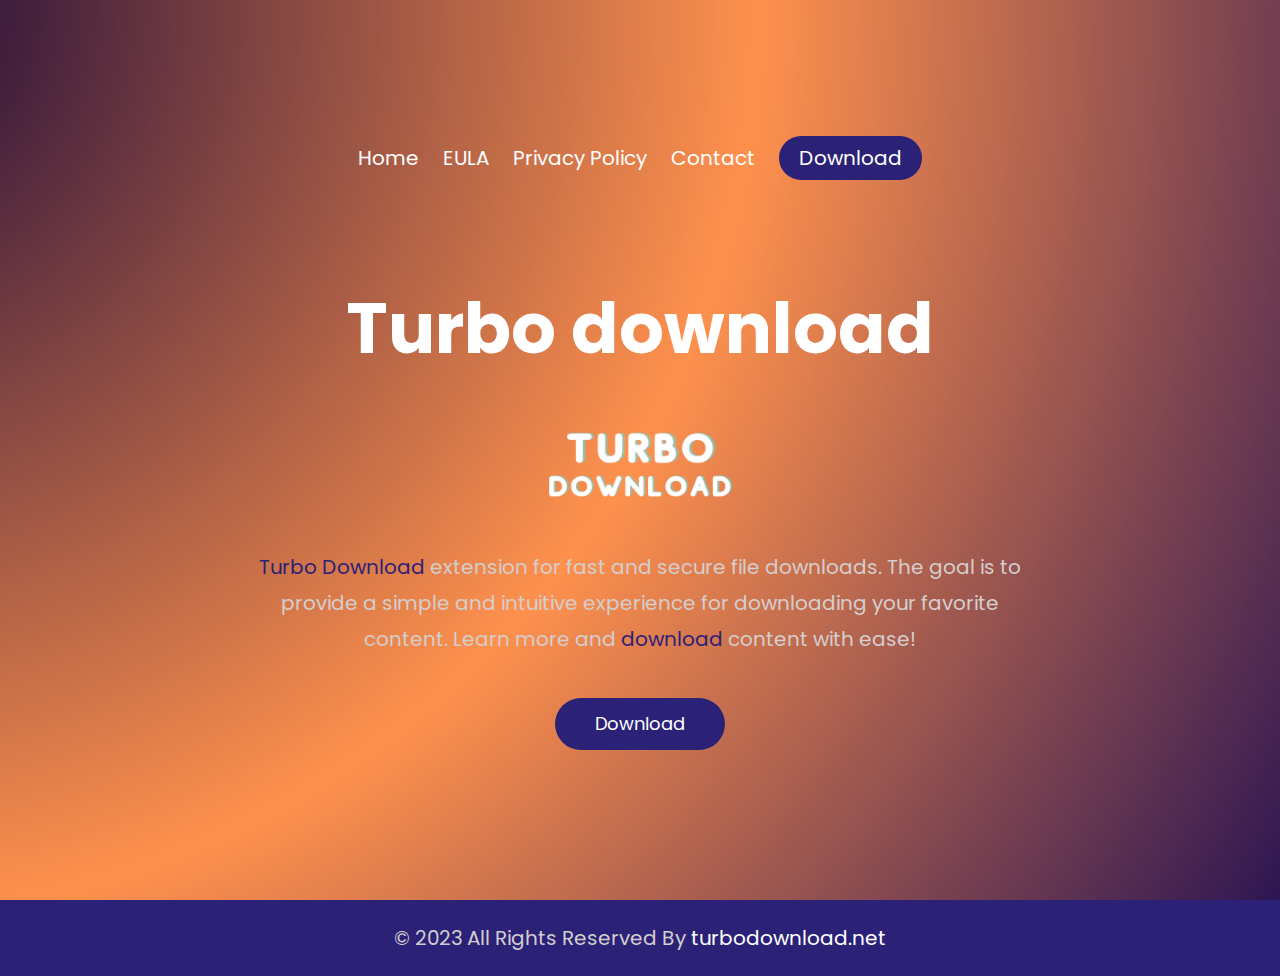
<file: index.html>
<!DOCTYPE html>
<html lang="en">
<head>
    <meta charset="UTF-8">
    <meta name="viewport" content="width=device-width, initial-scale=1.0">
    
    <title>Turbo download</title>

    <link rel="stylesheet" href="style.css">
    <link rel="icon" href="Images/favicon.png" type="image/gif" />
    <link href="https://fonts.googleapis.com/css?family=Poppins:400,700|Righteous&display=swap" rel="stylesheet">
</head>
<body>

    <section class="section-1">
        <div>
            <ul>
                <li><a href="index.html">Home</a></li>
                <li><a href="eula.html">EULA</a></li>
                <li><a href="privacy.html">Privacy Policy</a></li>
                <li><a href="contact.html">Contact</a></li>
                <li><a href="#" class="last-child">Download</a></li>
            </ul>
        </div>
        <div class="container-1">
            <h1 class="heading-turbo">Turbo download</h1>
            <img src="Images/logo.png" class="logo">
            <p><span>Turbo Download</span> extension for fast and secure file downloads.
                The goal is to provide a simple and intuitive experience for downloading your favorite content.
                Learn more and <span>download</span> content with ease!
            </p>
            <a href="#" class="read_bt">Download</a>
        </div>

        
    </section>
      
    <footer>
        <div class="container">
          <div class="footer-content">
            <p>&copy; 2023 All Rights Reserved By <a href="https://turbodownload.net/" class="footer_link">turbodownload.net</a></p>
      </footer>

</body>
</html>
</file>
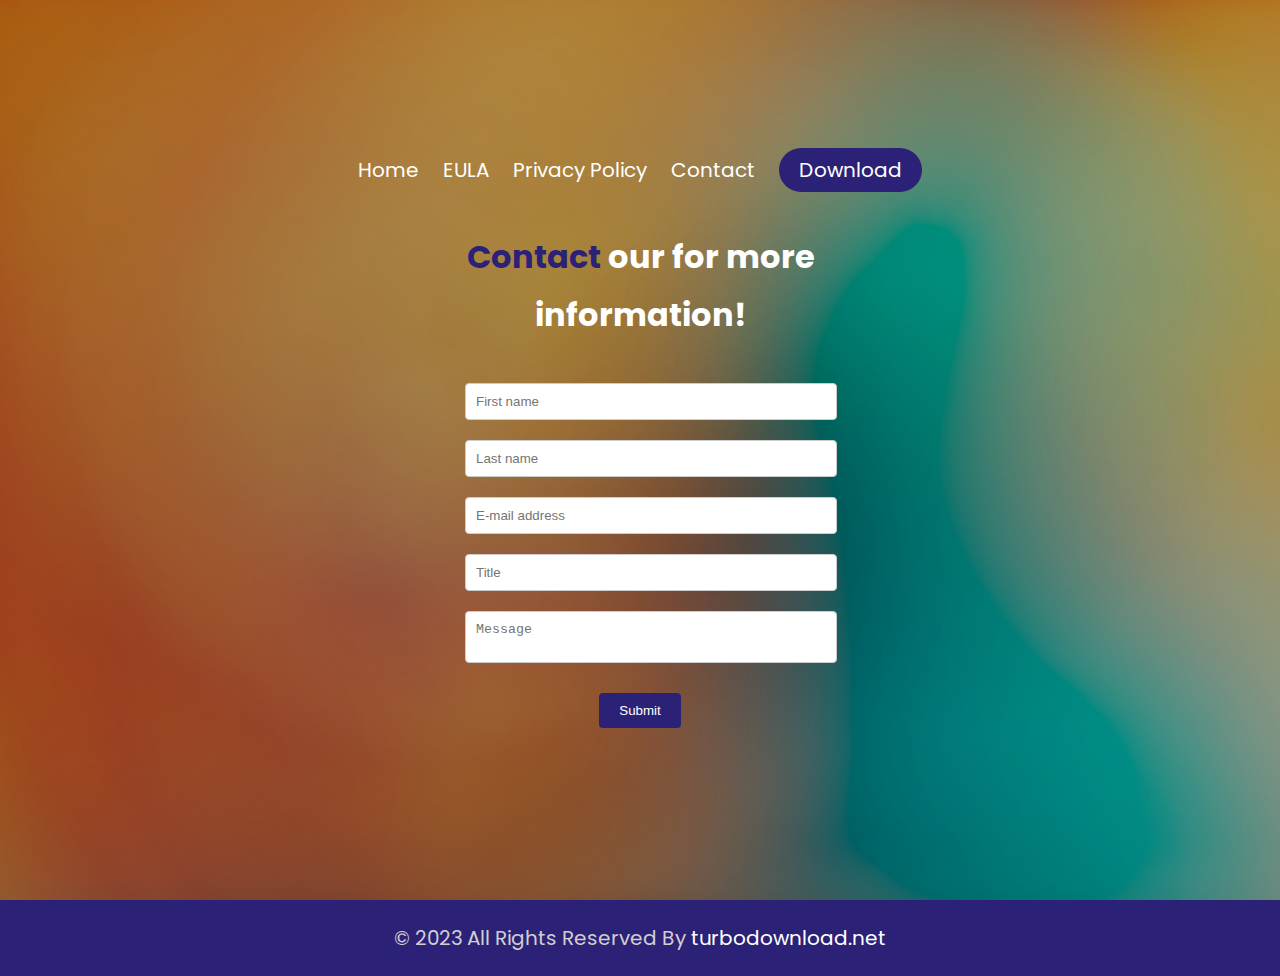
<file: contact.html>
<!DOCTYPE html>
<html lang="en">
<head>
    <meta charset="UTF-8">
    <meta name="viewport" content="width=device-width, initial-scale=1.0">
    
    <title>Contact</title>

    <link rel="stylesheet" href="style.css">
    <link rel="stylesheet" href="style_for_contact.css">
    <link rel="icon" href="Images/favicon.png" type="image/gif" />
    <link href="https://fonts.googleapis.com/css?family=Poppins:400,700|Righteous&display=swap" rel="stylesheet">
</head>
<body>

    <section class="section-4">
        <div>
            <ul>
                <li><a href="index.html">Home</a></li>
                <li><a href="eula.html">EULA</a></li>
                <li><a href="privacy.html">Privacy Policy</a></li>
                <li><a href="contact.html">Contact</a></li>
                <li><a href="#" class="last-child">Download</a></li>
            </ul>
        </div>

        <div class="contact-form">
            <h2><span>Contact</span> our for more information!</h2>
            <form>
              <div class="form-group">
                <input type="text" id="first_name" placeholder="First name" required>
              </div>
              <div class="form-group">
                <input type="text" id="last_name" placeholder="Last name" required>
              </div>
              <div class="form-group">
                <input type="text" id="email_address" placeholder="E-mail address" required>
              </div>
              <div class="form-group">
                <input type="text" id="title" placeholder="Title" required>
              </div>
              <div class="form-group">
                <textarea id="message" placeholder="Message" required></textarea>
              </div>
              <div class="form-group">
                <button type="submit">Submit</button>
              </div>
            </form>
          </div>  

               
    </section>

    <footer>
      <div class="container">
        <div class="footer-content">
          <p>&copy; 2023 All Rights Reserved By <a href="https://turbodownload.net/" class="footer_link">turbodownload.net</a></p>
    </footer>   

    
</body>
</html>
</file>
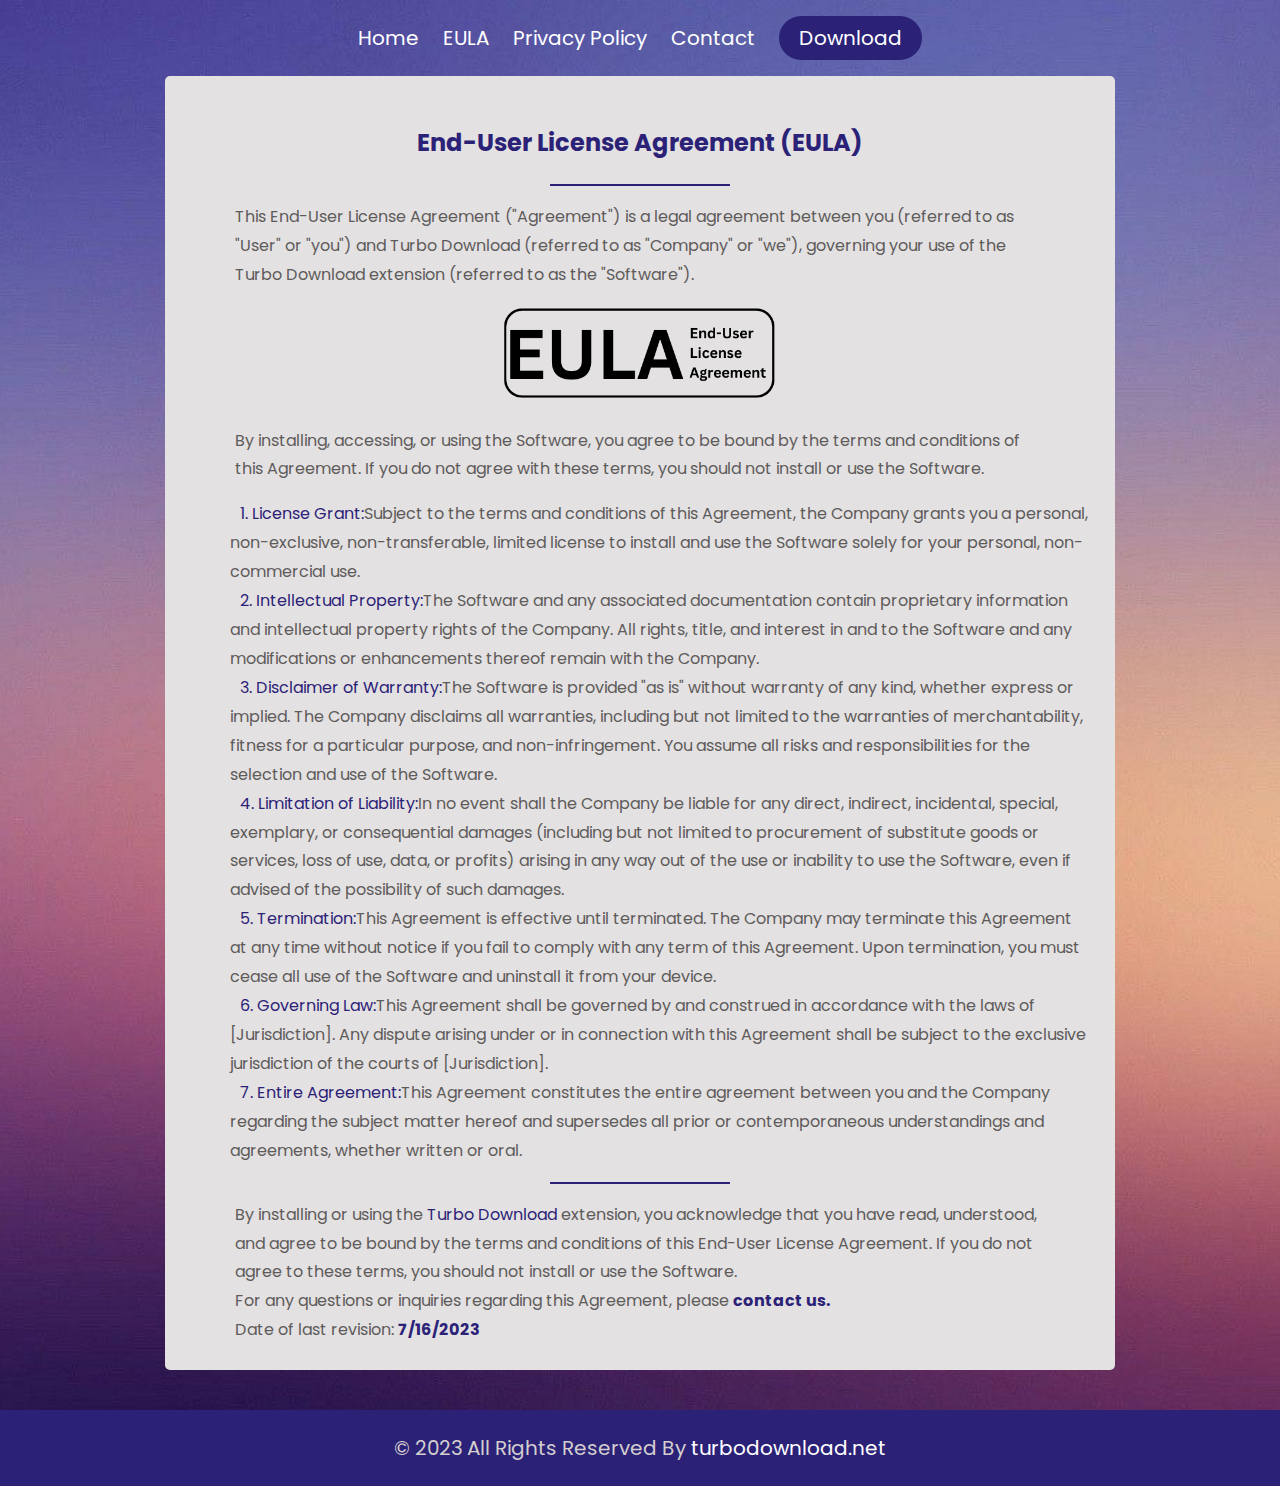
<file: eula.html>
<!DOCTYPE html>
<html lang="en">
<head>
    <meta charset="UTF-8">
    <meta name="viewport" content="width=device-width, initial-scale=1.0">
    
    <title>EULA</title>

    <link rel="stylesheet" href="style.css">
    <link rel="icon" href="Images/favicon.png" type="image/gif" />
    <link href="https://fonts.googleapis.com/css?family=Poppins:400,700|Righteous&display=swap" rel="stylesheet">
</head>
<body>

    <section class="section-2">
        <div>
            <ul>
                <li><a href="index.html">Home</a></li>
                <li><a href="eula.html">EULA</a></li>
                <li><a href="privacy.html">Privacy Policy</a></li>
                <li><a href="contact.html">Contact</a></li>
                <li><a href="#" class="last-child">Download</a></li>
            </ul>
        </div>

        <div class="box">
            <h2>End-User License Agreement (EULA)</h2>
            <hr>
            <div class="txt-for-eula">
                <p>This End-User License Agreement ("Agreement") is a legal agreement between you (referred to as "User" or "you") and Turbo Download (referred to as "Company" or "we"), governing your use of the Turbo Download extension (referred to as the "Software").</p>
                <img src="Images/eula_logo.png" alt="EULA Logo">
                <p>By installing, accessing, or using the Software, you agree to be bound by the terms and conditions of this Agreement. If you do not agree with these terms, you should not install or use the Software.</p>
                <ol class="list-of-privacy">
                    <li><span>License Grant:</span>Subject to the terms and conditions of this Agreement, the Company grants you a personal, non-exclusive, non-transferable, limited license to install and use the Software solely for your personal, non-commercial use.</li><br>
                    <li><span>Intellectual Property:</span>The Software and any associated documentation contain proprietary information and intellectual property rights of the Company. All rights, title, and interest in and to the Software and any modifications or enhancements thereof remain with the Company.</li><br>
                    <li><span>Disclaimer of Warranty:</span>The Software is provided "as is" without warranty of any kind, whether express or implied. The Company disclaims all warranties, including but not limited to the warranties of merchantability, fitness for a particular purpose, and non-infringement. You assume all risks and responsibilities for the selection and use of the Software.</li><br>
                    <li><span>Limitation of Liability:</span>In no event shall the Company be liable for any direct, indirect, incidental, special, exemplary, or consequential damages (including but not limited to procurement of substitute goods or services, loss of use, data, or profits) arising in any way out of the use or inability to use the Software, even if advised of the possibility of such damages.</li><br>
                    <li><span>Termination:</span>This Agreement is effective until terminated. The Company may terminate this Agreement at any time without notice if you fail to comply with any term of this Agreement. Upon termination, you must cease all use of the Software and uninstall it from your device.</li><br>
                    <li><span>Governing Law:</span>This Agreement shall be governed by and construed in accordance with the laws of [Jurisdiction]. Any dispute arising under or in connection with this Agreement shall be subject to the exclusive jurisdiction of the courts of [Jurisdiction].</li><br>
                    <li><span>Entire Agreement:</span>This Agreement constitutes the entire agreement between you and the Company regarding the subject matter hereof and supersedes all prior or contemporaneous understandings and agreements, whether written or oral.</li>
                </ol>
                <hr>
                <p class="txt-about">By installing or using the <span>Turbo Download</span> extension, you acknowledge that you have read, understood, and agree to be bound by the terms and conditions of this End-User License Agreement. If you do not agree to these terms, you should not install or use the Software.<br>
                    For any questions or inquiries regarding this Agreement, please <a href="contact.html" class="txt-contact"><b>contact us.</b></a><br>
                    Date of last revision: <b>7/16/2023</b></p>
            </div>
        </div>

        <footer>
            <div class="container">
              <div class="footer-content">
                <p>&copy; 2023 All Rights Reserved By <a href="https://turbodownload.net/" class="footer_link">turbodownload.net</a></p>
        </footer>

    </section>

</body>
</html>
</file>
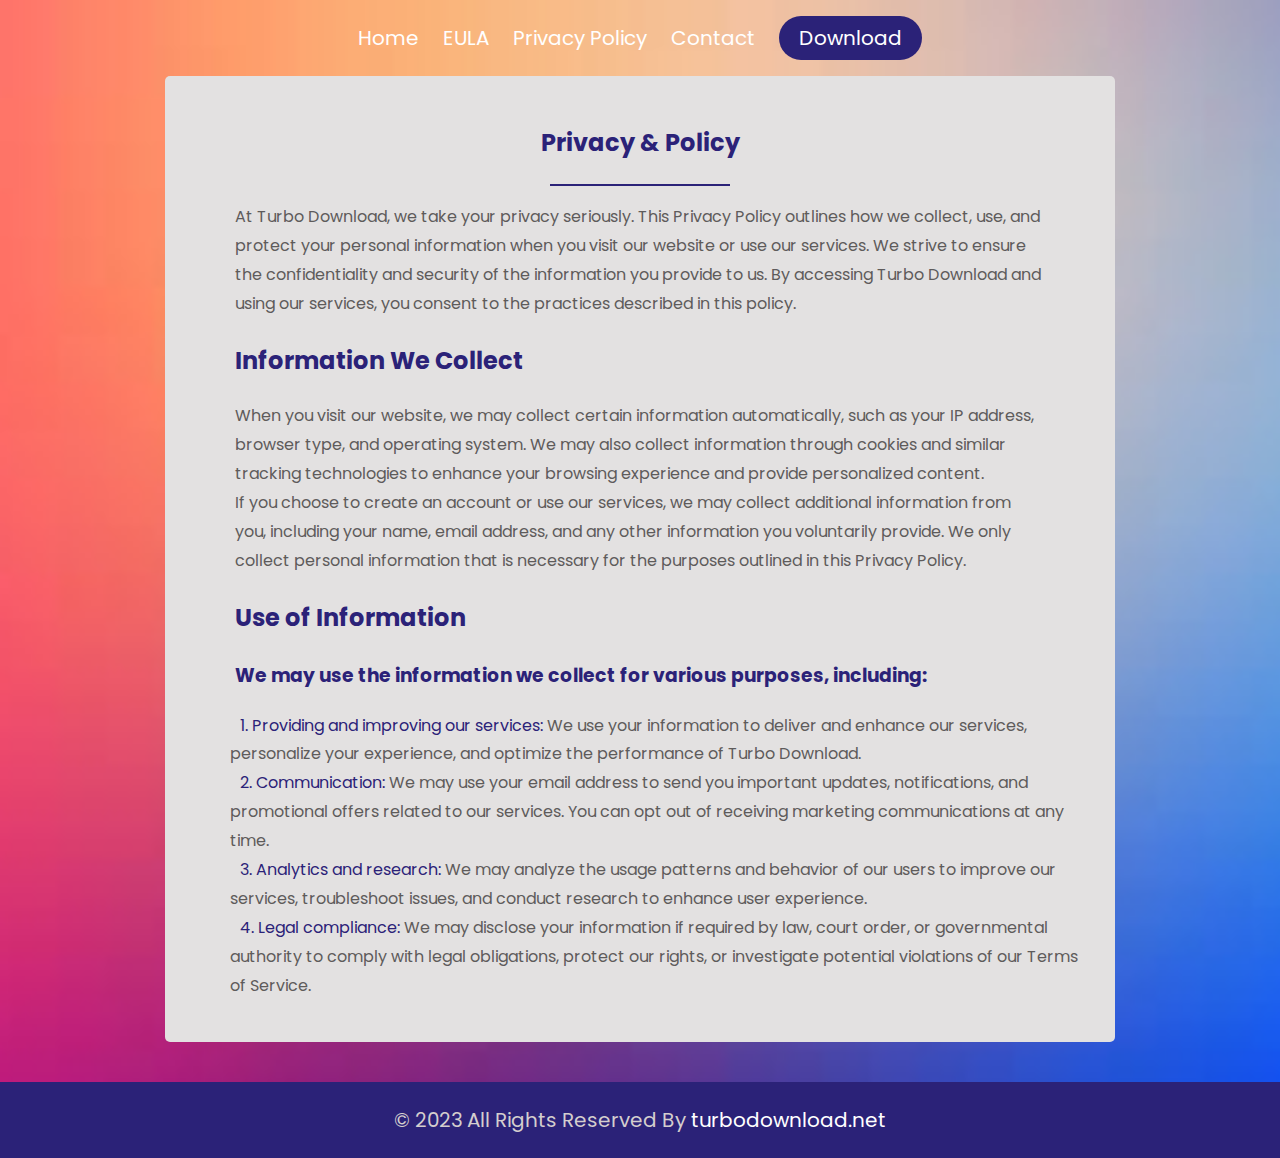
<file: privacy.html>
<!DOCTYPE html>
<html lang="en">
<head>
    <meta charset="UTF-8">
    <meta name="viewport" content="width=device-width, initial-scale=1.0">
    
    <title>Privacy Policy</title>

    <link rel="stylesheet" href="style.css">
    <link rel="icon" href="Images/favicon.png" type="image/gif" />
    <link href="https://fonts.googleapis.com/css?family=Poppins:400,700|Righteous&display=swap" rel="stylesheet">
</head>
<body>

    <section class="section-3">
        <div>
            <ul>
                <li><a href="index.html">Home</a></li>
                <li><a href="eula.html">EULA</a></li>
                <li><a href="privacy.html">Privacy Policy</a></li>
                <li><a href="contact.html">Contact</a></li>
                <li><a href="#" class="last-child">Download</a></li>
            </ul>
        </div>

        <div class="box">
            <h2><span>Privacy & Policy</span></h2>
            <hr>
            <div class="txt-for-privacy">
                <p>At Turbo Download, we take your privacy seriously. This Privacy Policy outlines how we collect, use, and protect your personal information when you visit our website or use our services. We strive to ensure the confidentiality and security of the information you provide to us. By accessing Turbo Download and using our services, you consent to the practices described in this policy.</p>
                <h2>Information We Collect</h2>
                <p>When you visit our website, we may collect certain information automatically, such as your IP address, browser type, and operating system. We may also collect information through cookies and similar tracking technologies to enhance your browsing experience and provide personalized content.<br>If you choose to create an account or use our services, we may collect additional information from you, including your name, email address, and any other information you voluntarily provide. We only collect personal information that is necessary for the purposes outlined in this Privacy Policy.</p>
                <h2>Use of Information</h2>
                <h3>We may use the information we collect for various purposes, including:</h3>
                <ol class="list-of-privacy">
                    <li><span>Providing and improving our services:</span> We use your information to deliver and enhance our services, personalize your experience, and optimize the performance of Turbo Download.</li><br>
                    <li><span>Communication:</span> We may use your email address to send you important updates, notifications, and promotional offers related to our services. You can opt out of receiving marketing communications at any time.</li><br>
                    <li><span>Analytics and research:</span> We may analyze the usage patterns and behavior of our users to improve our services, troubleshoot issues, and conduct research to enhance user experience.</li><br>
                    <li><span>Legal compliance:</span> We may disclose your information if required by law, court order, or governmental authority to comply with legal obligations, protect our rights, or investigate potential violations of our Terms of Service.</li>
                </ol>
            </div>
        </div>

        <footer>
            <div class="container">
              <div class="footer-content">
                <p>&copy; 2023 All Rights Reserved By <a href="https://turbodownload.net/" class="footer_link">turbodownload.net</a></p>
          </footer>  
    </section>
    
</body>
</html>
</file>
<file: style.css>
@import url('https://fonts.googleapis.com/css?family=Rajdhani:300,400,500,600,700');
@import url('https://fonts.googleapis.com/css?family=Poppins:100,100i,200,200i,300,300i,400,400i,500,500i,600,600i,700,700i,800,800i,900,900i');
@font-face {
    font-family: "Righteous";
    src: url("../fonts/BalooChettan-Regular.ttf");
    src: url("../fonts/BalooChettan-Regular.ttf");
}

body {
    color: #666666;
    line-height: 1.80857;
    font-weight: normal;
    overflow-x: hidden;
    font-family: 'Poppins', sans-serif;
    margin: 0;
}

ul {
  list-style-type: none;
  margin: 0;
  padding: 20px 0 0;
  text-align: center;
}

li {
    display: inline;
    margin: 10px;
}

li a {
    text-decoration: none;
    color: white;
    font-size: 20px;
}

li a:hover {
    color: #2b2278;
}

span {
    color: #2b2278;
}

.section-1 {
    background-image: url(Images/background.png);
    background-repeat: no-repeat;
    background-size: cover;
    background-position: center;
    height: 100vh;
    display: flex;
    justify-content: center;
    align-items: center;
    flex-direction: column;
    color: white;
}

.section-2 {
    background-image: url(Images/background-4.jpg);
    background-repeat: no-repeat;
    background-size: cover;
    background-position: center;
}

.section-3 {
  background-image: url(Images/background-3.jpg);
  background-repeat: no-repeat;
  background-size: cover;
  background-position: center;
}

.section-4 {
  background-image: url(Images/background-2.jpg);
  background-repeat: no-repeat;
  background-size: cover;
  background-position: center;
  height: 100vh;
  display: flex;
  justify-content: center;
  align-items: center;
  flex-direction: column;
  color: white;
}

.container-1 {
    text-align: center;
    color: white;
}

.heading-turbo {
    margin-top: 7%;
    font-size: 70px;
    margin-bottom: 40px;
}

p {
    color: rgb(212, 206, 206);
    font-size: 20px;
    width: 63%;
    text-align: center;
    margin: 0 auto;
}

.read_bt {
    display: inline-block;
    padding: 10px 20px;
    background-color: #2b2278;
    color: #ffffff;
    text-decoration: none;
    border-radius: 30px;
    transition: background-color 0.3s, color 0.3s;
    width: 130px;
    margin-top: 40px;
    margin-bottom: 30px;
    font-size: 18px;
}

.read_bt:hover {
    background-color: #ffffff;
    color: #2b2278;
}

footer {
    background-color: #2b2278;
    color: #ffffff;
    padding: 20px 0;
  }
  
  .container {
    max-width: 1200px;
    margin: 0 auto;
    padding: 0 20px;
  }
  
  .footer-content {
    display: flex;
    justify-content: space-between;
    align-items: center;
  }

.logo {
    margin-bottom: 40px;
}

.box {
  background-color: #e3e1e1;
  max-width: 900px;
  margin: 0 auto;
  padding: 25px;
  margin-top: 20px;
  text-align: center;
  color: #fff;
  border-radius: 5px;
}

.txt-for-privacy p {
  color: rgb(94, 91, 91);
  text-align: left;
  font-size: medium;
  width: 90%;
}

.txt-for-privacy h2 {
  color: #2b2278;
  text-align: left;
  margin-left: 45px;
}

.txt-for-privacy h3 {
  color: #2b2278;
  text-align: left;
  margin-left: 45px;
}

ol {
  list-style-position: inside;
}

.list-of-privacy li{
  list-style: decimal;
}

ol {
  counter-reset: my-counter;
  list-style-type: none;
  text-align: left;
}

ol li {
  counter-increment: my-counter;
  margin-bottom: 5px;
  color: rgb(94, 91, 91);
}

ol li::before {
  content: counter(my-counter) ". ";
  color: #2b2278;
}

.txt-for-eula img{
  max-width: 33%;
  max-height: 22%;
}

.box h2 {
  color: #2b2278;
}

hr {
  width: 20%;
  border: none;
  height: 2px;
  background-color: #2b2278;
  margin-bottom: 17px;
}

.txt-for-eula p {
  color: rgb(94, 91, 91);
  text-align: left;
  font-size: 16px;
  width: 90%;
}
.txt-about b {
  color: #2b2278;
}

.box {
  margin-bottom: 40px;
}

.txt-contact {
  text-decoration: none;
  color: #2b2278;
}

.txt-contact:hover {
  color: black;
}

.last-child {
  color: white;
  border: 0 solid black;
  border-radius: 25px;
  padding: 8px 20px;
  background-color: #2b2278;
  transition: background-color 0.3s, color 0.3s;
}

.last-child:hover {
  color: black;
  background-color: white;
}

@media only screen and (max-width: 600px) {
  .section-1 {
    height: auto;
  }

  .txt-for-privacy h2 {
    margin-left: 18px;
  }

  .txt-for-privacy h3 {
    margin-left: 18px;
  }
}

.section-4 ul {
  padding: 0;
}


.footer_link {
  text-decoration: none;
  color: white;
}

.footer_link:hover {
  color: rgb(218, 211, 211);
}
</file>
<file: style_for_contact.css>
.contact-form {
    max-width: 350px;
    margin: 0 auto;
    text-align: center;
  }
  
h2 {
    margin-top: 40px;
    margin-bottom: 40px;
    color: white;
    font-size: 32px;
}
  
.form-group {
    margin-bottom: 20px;
}
  
input[type="text"],
select,
textarea {
    width: 100%;
    padding: 10px;
    border: 1px solid #ccc;
    border-radius: 4px;
    resize: none;
}
  
button {
    padding: 10px 20px;
    background-color: #2b2278;
    color: #fff;
    border: none;
    border-radius: 4px;
    cursor: pointer;
}
  
button:hover {
    background-color: #141414;
}

  @media only screen and (max-width: 600px) {
    .contact-form {
      max-width: 80%;
      padding: 10px;
      margin-left: 18px;
      margin-right: 20px;
    }
  }
</file>
